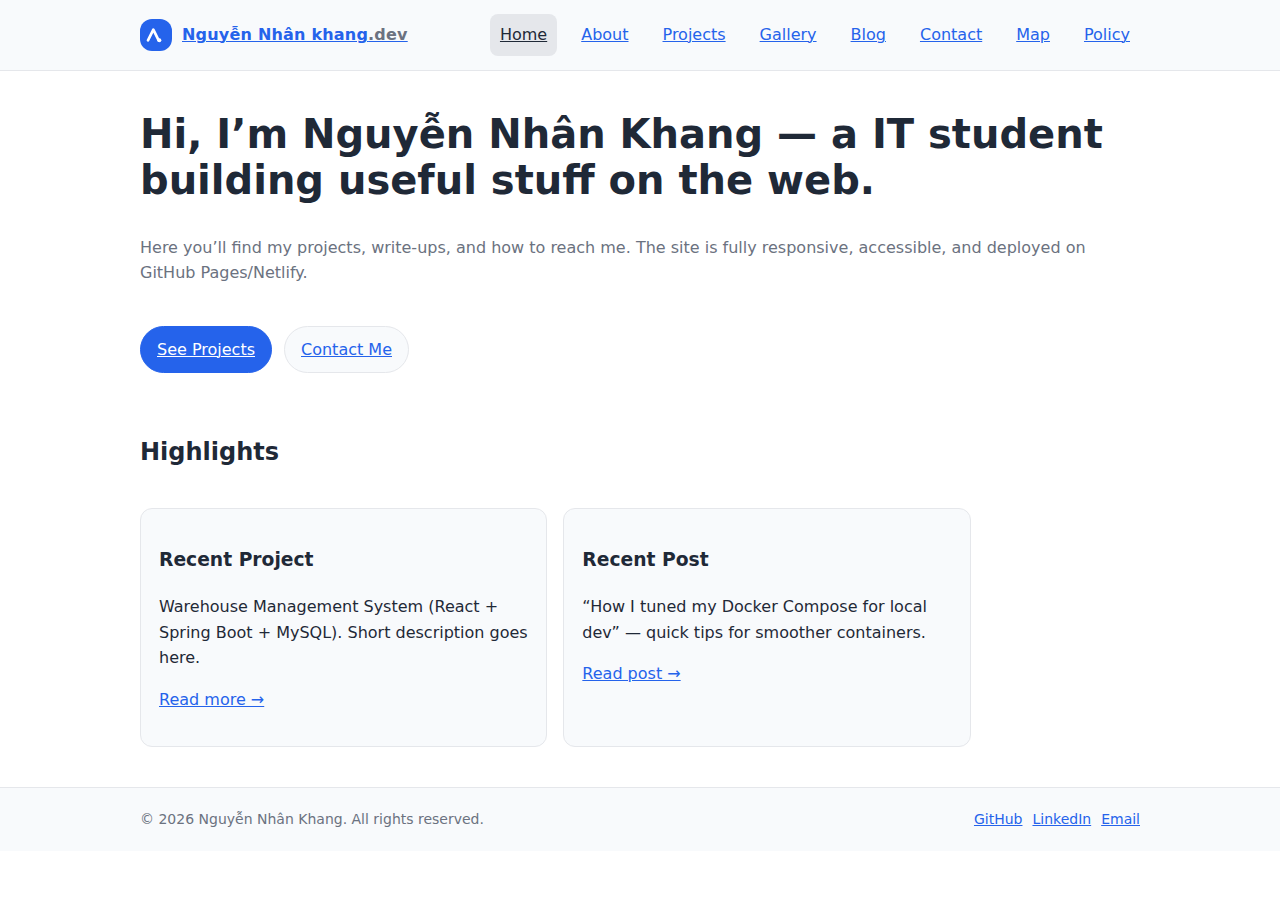
<file: index.html>
<!doctype html>
<html lang="en">
<head>
  <meta charset="utf-8" />
  <meta name="viewport" content="width=device-width, initial-scale=1" />
  <meta name="description" content="Personal site of Nguyễn Nhân Khang – portfolio, projects, blog, and contact." />
  <title>Home · Nguyễn Nhân Khang</title>
  <link rel="preconnect" href="https://fonts.gstatic.com" crossorigin>
  <link rel="stylesheet" href="assets/styles.css" />
  <link rel="icon" href="assets/images/favicon.svg" type="image/svg+xml" />
  
</head>
<body>
  <a class="skip-link" href="#main">Skip to content</a>
  <header class="header" role="banner">
    <div class="container navbar">
      <a class="brand" href="index.html" aria-label="Homepage">
        <img src="assets/images/favicon.svg" alt="" />
        <span>Nguyễn Nhân khang<span style="color:var(--muted)">.dev</span></span>
      </a>
      <button id="menuBtn" class="menu-btn" aria-expanded="false" aria-controls="navLinks">Menu</button>
      <nav id="navLinks" class="nav-links" role="navigation" aria-label="Primary">
        <a href="index.html" aria-current="page">Home</a>
        <a href="about.html">About</a>
        <a href="projects.html">Projects</a>
        <a href="gallery.html">Gallery</a>
        <a href="blog.html">Blog</a>
        <a href="contact.html">Contact</a>
        <a href="map.html">Map</a>
        <a href="policy.html">Policy</a>
      </nav>
    </div>
  </header>

  <main id="main" class="container" tabindex="-1">
    
<section class="hero">
  <h1>Hi, I’m <strong>Nguyễn Nhân Khang</strong> — a IT student building useful stuff on the web.</h1>
  <p>Here you’ll find my projects, write-ups, and how to reach me. The site is fully responsive, accessible, and deployed on GitHub Pages/Netlify.</p>
  <div class="cta">
    <a class="btn primary" href="projects.html">See Projects</a>
    <a class="btn" href="contact.html">Contact Me</a>
  </div>
</section>

<section class="grid" aria-labelledby="home-sections">
  <h2 id="home-sections" class="col-12">Highlights</h2>
  <div class="card col-6">
    <h3>Recent Project</h3>
    <p>Warehouse Management System (React + Spring Boot + MySQL). Short description goes here.</p>
    <p><a href="projects.html">Read more →</a></p>
  </div>
  <div class="card col-6">
    <h3>Recent Post</h3>
    <p>“How I tuned my Docker Compose for local dev” — quick tips for smoother containers.</p>
    <p><a href="post-1.html">Read post →</a></p>
  </div>
</section>

  </main>

  <footer class="footer">
    <div class="container footer-inner">
      <div>© <span id="y"></span> Nguyễn Nhân Khang. All rights reserved.</div>
      <div class="socials">
        <a href="#" aria-label="GitHub">GitHub</a>
        <a href="#" aria-label="LinkedIn">LinkedIn</a>
        <a href="#" aria-label="Email">Email</a>
      </div>
    </div>
  </footer>
  <script>document.getElementById('y').textContent = new Date().getFullYear();</script>
  <script src="assets/main.js" defer></script>
</body>
</html>
</file>
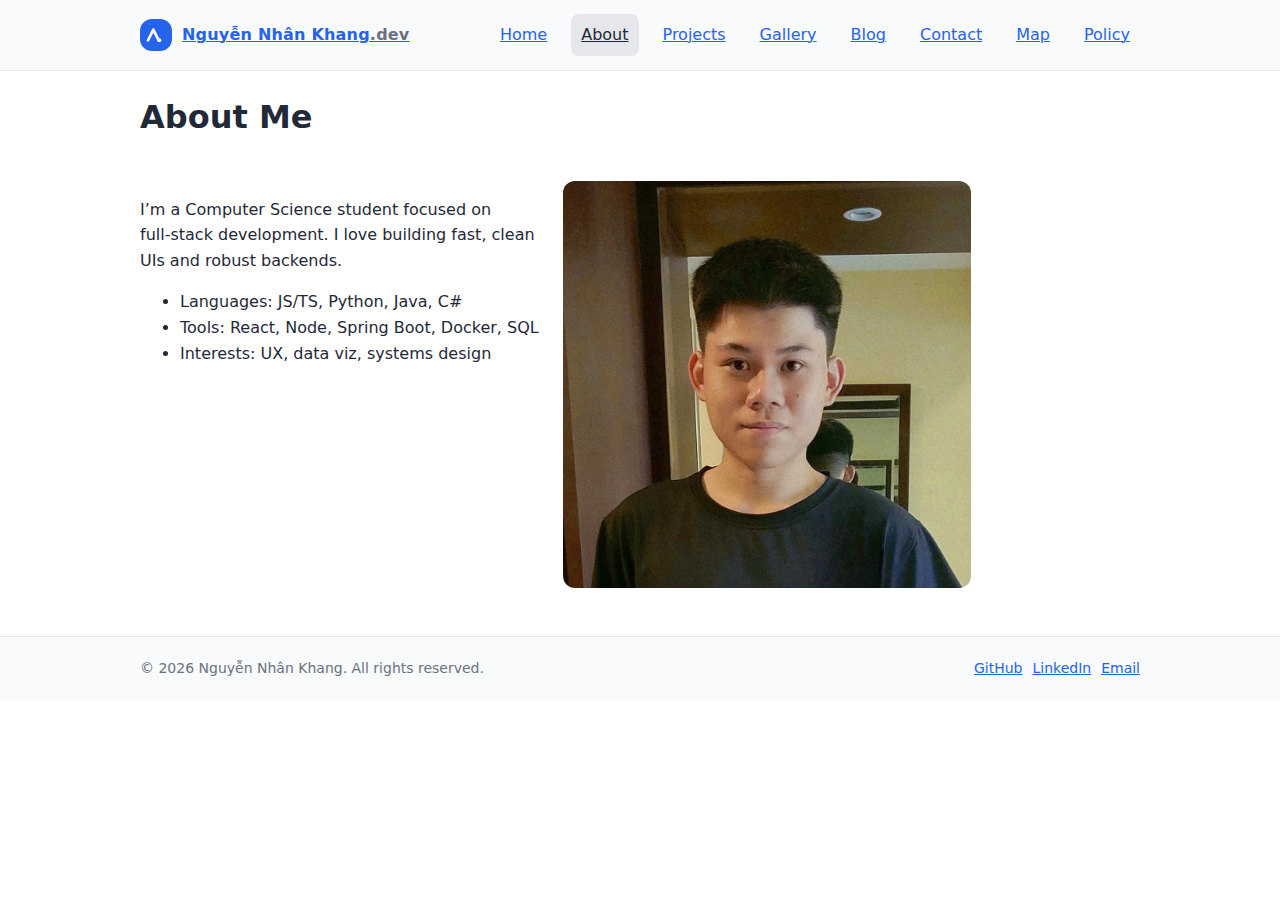
<file: about.html>
<!doctype html>
<html lang="en">
<head>
  <meta charset="utf-8" />
  <meta name="viewport" content="width=device-width, initial-scale=1" />
  <meta name="description" content="Personal site of Nguyễn Nhân Khang – portfolio, projects, blog, and contact." />
  <title>About · Nguyễn Nhân Khang</title>
  <link rel="preconnect" href="https://fonts.gstatic.com" crossorigin>
  <link rel="stylesheet" href="assets/styles.css" />
  <link rel="icon" href="assets/images/favicon.svg" type="image/svg+xml" />
  
</head>
<body>
  <a class="skip-link" href="#main">Skip to content</a>
  <header class="header" role="banner">
    <div class="container navbar">
      <a class="brand" href="index.html" aria-label="Homepage">
        <img src="assets/images/favicon.svg" alt="" />
        <span>Nguyễn Nhân Khang<span style="color:var(--muted)">.dev</span></span>
      </a>
      <button id="menuBtn" class="menu-btn" aria-expanded="false" aria-controls="navLinks">Menu</button>
      <nav id="navLinks" class="nav-links" role="navigation" aria-label="Primary">
        <a href="index.html">Home</a>
        <a href="about.html" aria-current="page">About</a>
        <a href="projects.html">Projects</a>
        <a href="gallery.html">Gallery</a>
        <a href="blog.html">Blog</a>
        <a href="contact.html">Contact</a>
        <a href="map.html">Map</a>
        <a href="policy.html">Policy</a>
      </nav>
    </div>
  </header>

  <main id="main" class="container" tabindex="-1">
    
<section class="grid">
  <h1 class="col-12">About Me</h1>
  <div class="col-6">
    <p>I’m a Computer Science student focused on full‑stack development. I love building fast, clean UIs and robust backends.</p>
    <ul>
      <li>Languages: JS/TS, Python, Java, C#</li>
      <li>Tools: React, Node, Spring Boot, Docker, SQL</li>
      <li>Interests: UX, data viz, systems design</li>
    </ul>
  </div>
  <div class="col-6">
    <img src="assets/images/hìnhAvatar.jpg" alt="Portrait of Nguyễn Nhân Khang" />
  </div>
</section>

  </main>

  <footer class="footer">
    <div class="container footer-inner">
      <div>© <span id="y"></span> Nguyễn Nhân Khang. All rights reserved.</div>
      <div class="socials">
        <a href="#" aria-label=GitHub">GitHub</a>
        <a href="#" aria-label="LinkedIn">LinkedIn</a>
        <a href="#" aria-label="Email">Email</a>
      </div>
    </div>
  </footer>
  <script>document.getElementById('y').textContent = new Date().getFullYear();</script>
  <script src="assets/main.js" defer></script>
</body>
</html>
</file>
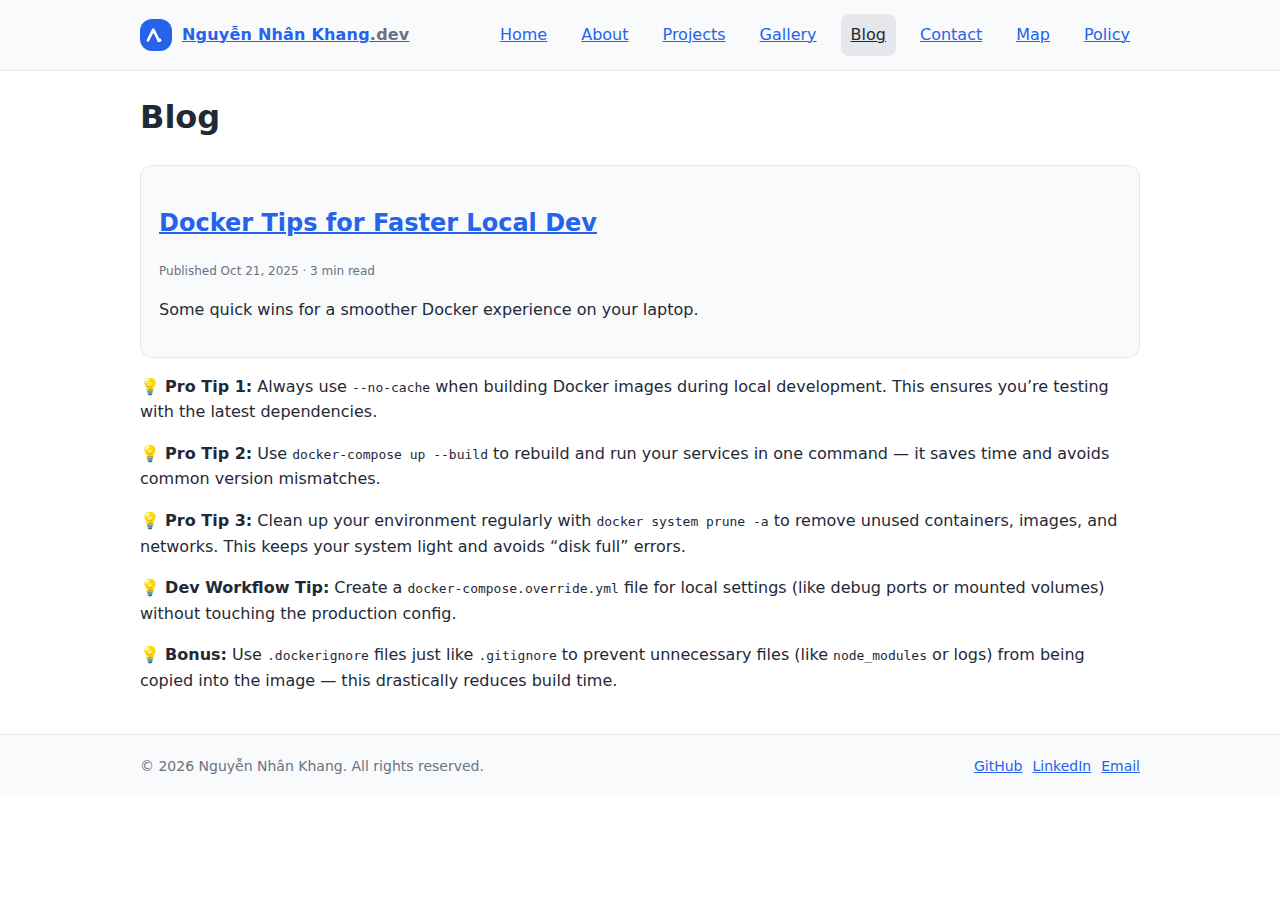
<file: blog.html>
<!doctype html>
<html lang="en">
<head>
  <meta charset="utf-8" />
  <meta name="viewport" content="width=device-width, initial-scale=1" />
  <meta name="description" content="Personal site of Nguyễn Nhân Khang – portfolio, projects, blog, and contact." />
  <title>Blog · Nguyễn Nhân Khang</title>
  <link rel="preconnect" href="https://fonts.gstatic.com" crossorigin>
  <link rel="stylesheet" href="assets/styles.css" />
  <link rel="icon" href="assets/images/favicon.svg" type="image/svg+xml" />
  
</head>
<body>
  <a class="skip-link" href="#main">Skip to content</a>
  <header class="header" role="banner">
    <div class="container navbar">
      <a class="brand" href="index.html" aria-label="Homepage">
        <img src="assets/images/favicon.svg" alt="" />
        <span>Nguyễn Nhân Khang<span style="color:var(--muted)">.dev</span></span>
      </a>
      <button id="menuBtn" class="menu-btn" aria-expanded="false" aria-controls="navLinks">Menu</button>
      <nav id="navLinks" class="nav-links" role="navigation" aria-label="Primary">
        <a href="index.html">Home</a>
        <a href="about.html">About</a>
        <a href="projects.html">Projects</a>
        <a href="gallery.html">Gallery</a>
        <a href="blog.html" aria-current="page">Blog</a>
        <a href="contact.html">Contact</a>
        <a href="map.html">Map</a>
        <a href="policy.html">Policy</a>
      </nav>
    </div>
  </header>

  <main id="main" class="container" tabindex="-1">
    
<section>
  <h1>Blog</h1>
  <article class="card">
    <h2><a href="post-1.html">Docker Tips for Faster Local Dev</a></h2>
    <p class="help">Published Oct 21, 2025 · 3 min read</p>
    <p>Some quick wins for a smoother Docker experience on your laptop.</p>
  </article>

  <p>💡 <strong>Pro Tip 1:</strong> Always use <code>--no-cache</code> when building Docker images during local development. This ensures you’re testing with the latest dependencies.</p>

  <p>💡 <strong>Pro Tip 2:</strong> Use <code>docker-compose up --build</code> to rebuild and run your services in one command — it saves time and avoids common version mismatches.</p>

  <p>💡 <strong>Pro Tip 3:</strong> Clean up your environment regularly with <code>docker system prune -a</code> to remove unused containers, images, and networks. This keeps your system light and avoids “disk full” errors.</p>

  <p>💡 <strong>Dev Workflow Tip:</strong> Create a <code>docker-compose.override.yml</code> file for local settings (like debug ports or mounted volumes) without touching the production config.</p>

  <p>💡 <strong>Bonus:</strong> Use <code>.dockerignore</code> files just like <code>.gitignore</code> to prevent unnecessary files (like <code>node_modules</code> or logs) from being copied into the image — this drastically reduces build time.</p>
</section>


  </main>

  <footer class="footer">
    <div class="container footer-inner">
      <div>© <span id="y"></span> Nguyễn Nhân Khang. All rights reserved.</div>
      <div class="socials">
        <a href="#" aria-label="GitHub">GitHub</a>
        <a href="#" aria-label="LinkedIn">LinkedIn</a>
        <a href="#" aria-label="Email">Email</a>
      </div>
    </div>
  </footer>
  <script>document.getElementById('y').textContent = new Date().getFullYear();</script>
  <script src="assets/main.js" defer></script>
</body>
</html>
</file>
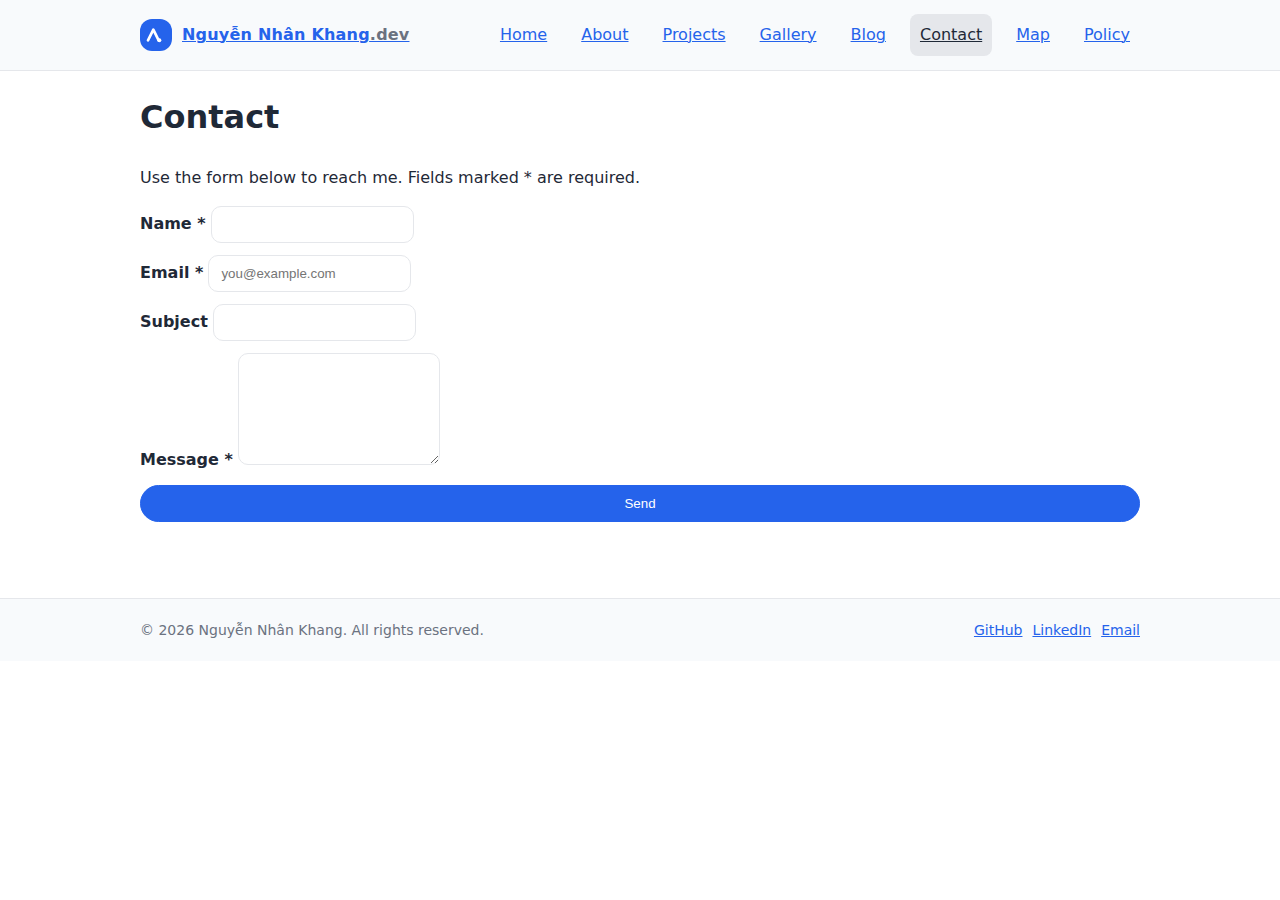
<file: contact.html>
<!doctype html>
<html lang="en">
<head>
  <meta charset="utf-8" />
  <meta name="viewport" content="width=device-width, initial-scale=1" />
  <meta name="description" content="Personal site of Nguyễn Nhân Khang – portfolio, projects, blog, and contact." />
  <title>Contact · Nguyễn Nhân Khang</title>
  <link rel="preconnect" href="https://fonts.gstatic.com" crossorigin>
  <link rel="stylesheet" href="assets/styles.css" />
  <link rel="icon" href="assets/images/favicon.svg" type="image/svg+xml" />
  
</head>
<body>
  <a class="skip-link" href="#main">Skip to content</a>
  <header class="header" role="banner">
    <div class="container navbar">
      <a class="brand" href="index.html" aria-label="Homepage">
        <img src="assets/images/favicon.svg" alt="" />
        <span>Nguyễn Nhân Khang<span style="color:var(--muted)">.dev</span></span>
      </a>
      <button id="menuBtn" class="menu-btn" aria-expanded="false" aria-controls="navLinks">Menu</button>
      <nav id="navLinks" class="nav-links" role="navigation" aria-label="Primary">
        <a href="index.html">Home</a>
        <a href="about.html">About</a>
        <a href="projects.html">Projects</a>
        <a href="gallery.html">Gallery</a>
        <a href="blog.html">Blog</a>
        <a href="contact.html" aria-current="page">Contact</a>
        <a href="map.html">Map</a>
        <a href="policy.html">Policy</a>
      </nav>
    </div>
  </header>

  <main id="main" class="container" tabindex="-1">
    
<section>
  <h1>Contact</h1>
  <p>Use the form below to reach me. Fields marked * are required.</p>
  <form data-validate="contact">
    <div>
      <label for="name">Name *</label>
      <input id="name" name="name" required autocomplete="name" />
    </div>
    <div>
      <label for="email">Email *</label>
      <input id="email" name="email" type="email" required autocomplete="email" placeholder="you@example.com" />
    </div>
    <div>
      <label for="subject">Subject</label>
      <input id="subject" name="subject" />
    </div>
    <div>
      <label for="message">Message *</label>
      <textarea id="message" name="message" rows="6" required></textarea>
    </div>
    <button class="btn primary" type="submit">Send</button>
    <p id="formStatus" class="help" aria-live="polite"></p>
  </form>
</section>

  </main>

  <footer class="footer">
    <div class="container footer-inner">
      <div>© <span id="y"></span> Nguyễn Nhân Khang. All rights reserved.</div>
      <div class="socials">
        <a href="#" aria-label="GitHub">GitHub</a>
        <a href="#" aria-label="LinkedIn">LinkedIn</a>
        <a href="#" aria-label="Email">Email</a>
      </div>
    </div>
  </footer>
  <script>document.getElementById('y').textContent = new Date().getFullYear();</script>
  <script src="assets/main.js" defer></script>
</body>
</html>
</file>
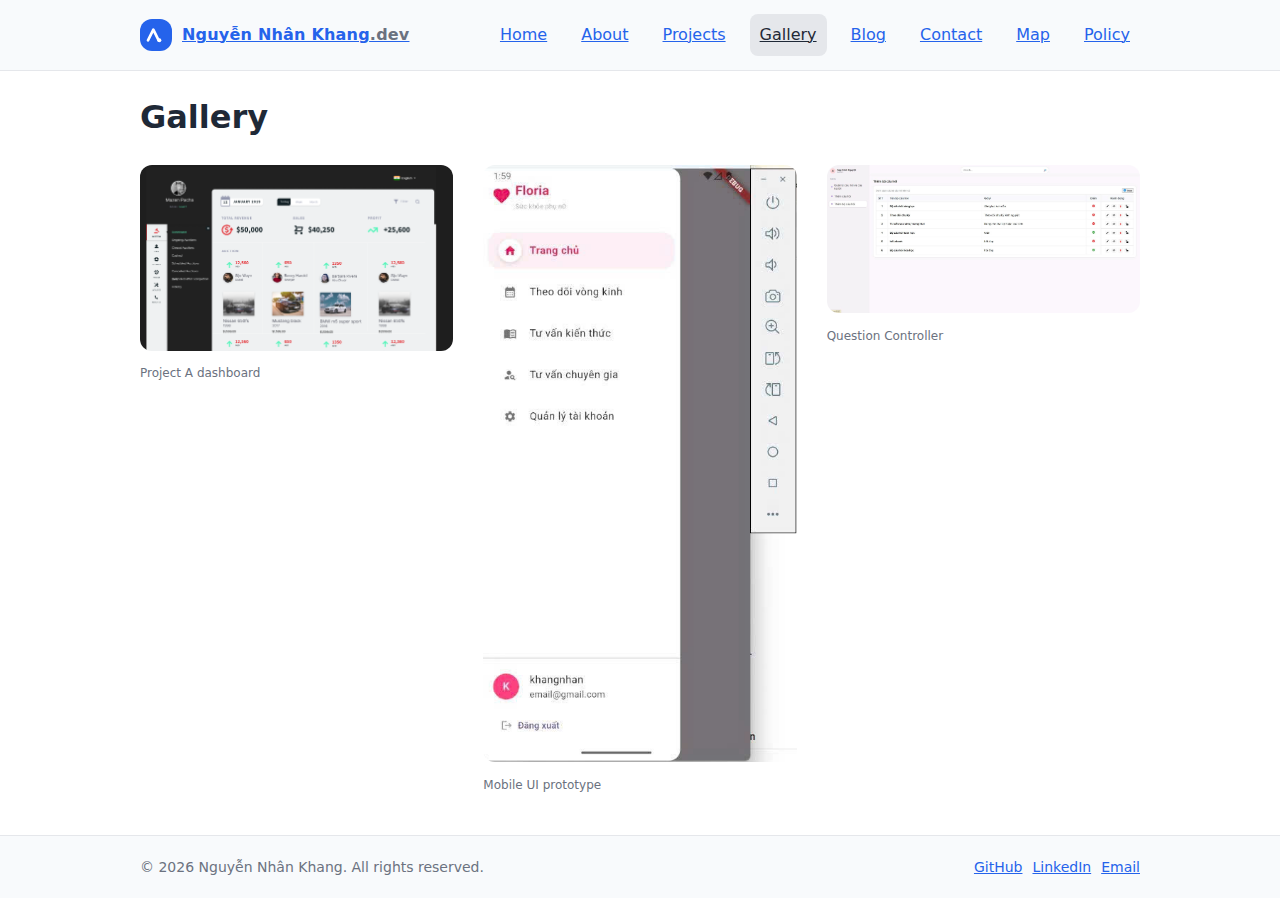
<file: gallery.html>
<!doctype html>
<html lang="en">
<head>
  <meta charset="utf-8" />
  <meta name="viewport" content="width=device-width, initial-scale=1" />
  <meta name="description" content="Personal site of Nguyễn Nhân Khang – portfolio, projects, blog, and contact." />
  <title>Gallery · Nguyễn Nhân Khang</title>
  <link rel="preconnect" href="https://fonts.gstatic.com" crossorigin>
  <link rel="stylesheet" href="assets/styles.css" />
  <link rel="icon" href="assets/images/favicon.svg" type="image/svg+xml" />
  
</head>
<body>
  <a class="skip-link" href="#main">Skip to content</a>
  <header class="header" role="banner">
    <div class="container navbar">
      <a class="brand" href="index.html" aria-label="Homepage">
        <img src="assets/images/favicon.svg" alt="" />
        <span>Nguyễn Nhân Khang<span style="color:var(--muted)">.dev</span></span>
      </a>
      <button id="menuBtn" class="menu-btn" aria-expanded="false" aria-controls="navLinks">Menu</button>
      <nav id="navLinks" class="nav-links" role="navigation" aria-label="Primary">
        <a href="index.html">Home</a>
        <a href="about.html">About</a>
        <a href="projects.html">Projects</a>
        <a href="gallery.html" aria-current="page">Gallery</a>
        <a href="blog.html">Blog</a>
        <a href="contact.html">Contact</a>
        <a href="map.html">Map</a>
        <a href="policy.html">Policy</a>
      </nav>
    </div>
  </header>

  <main id="main" class="container" tabindex="-1">
    
<section>
  <h1>Gallery</h1>
  <div class="gallery" role="list">
    <figure role="listitem">
      <img src="assets/images/dashboard.png" alt="Screenshot of Project A dashboard" />
      <figcaption>Project A dashboard</figcaption>
    </figure>
    <figure role="listitem">
      <img src="assets/images/Mobile.jpg" alt="Mobile UI prototype" />
      <figcaption>Mobile UI prototype</figcaption>
    </figure>
    <figure role="listitem">
      <img src="assets/images/QuestionController.jpg" alt="Question Controller" />
      <figcaption>Question Controller</figcaption>
    </figure>
  </div>
</section>

  </main>

  <footer class="footer">
    <div class="container footer-inner">
      <div>© <span id="y"></span> Nguyễn Nhân Khang. All rights reserved.</div>
      <div class="socials">
        <a href="#" aria-label="GitHub">GitHub</a>
        <a href="#" aria-label="LinkedIn">LinkedIn</a>
        <a href="#" aria-label="Email">Email</a>
      </div>
    </div>
  </footer>
  <script>document.getElementById('y').textContent = new Date().getFullYear();</script>
  <script src="assets/main.js" defer></script>
</body>
</html>
</file>
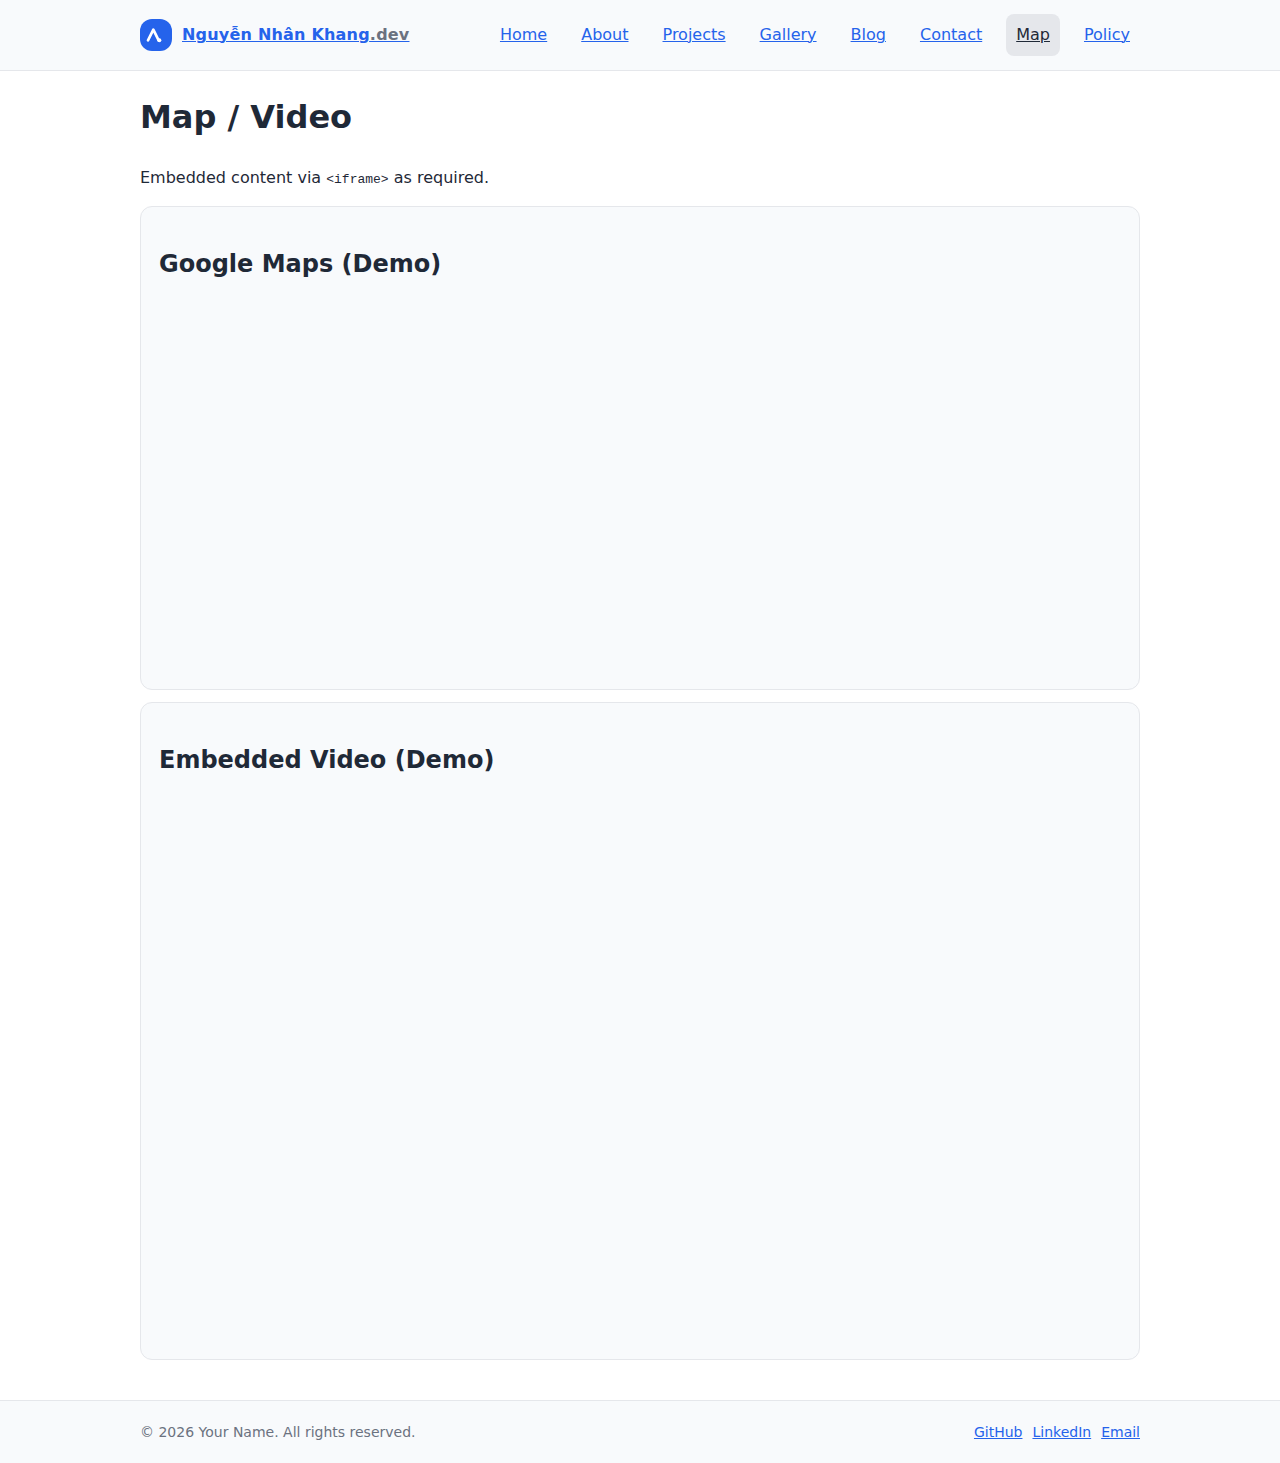
<file: map.html>
<!doctype html>
<html lang="en">
<head>
  <meta charset="utf-8" />
  <meta name="viewport" content="width=device-width, initial-scale=1" />
  <meta name="description" content="Personal site of Your Name – portfolio, projects, blog, and contact." />
  <title>Map / Video · Your Name</title>
  <link rel="preconnect" href="https://fonts.gstatic.com" crossorigin>
  <link rel="stylesheet" href="assets/styles.css" />
  <link rel="icon" href="assets/images/favicon.svg" type="image/svg+xml" />
  
</head>
<body>
  <a class="skip-link" href="#main">Skip to content</a>
  <header class="header" role="banner">
    <div class="container navbar">
      <a class="brand" href="index.html" aria-label="Homepage">
        <img src="assets/images/favicon.svg" alt="" />
        <span>Nguyễn Nhân Khang<span style="color:var(--muted)">.dev</span></span>
      </a>
      <button id="menuBtn" class="menu-btn" aria-expanded="false" aria-controls="navLinks">Menu</button>
      <nav id="navLinks" class="nav-links" role="navigation" aria-label="Primary">
        <a href="index.html">Home</a>
        <a href="about.html">About</a>
        <a href="projects.html">Projects</a>
        <a href="gallery.html">Gallery</a>
        <a href="blog.html">Blog</a>
        <a href="contact.html">Contact</a>
        <a href="map.html" aria-current="page">Map</a>
        <a href="policy.html">Policy</a>
      </nav>
    </div>
  </header>

  <main id="main" class="container" tabindex="-1">
    
<section>
  <h1>Map / Video</h1>
  <p>Embedded content via <code>&lt;iframe&gt;</code> as required.</p>
  <div class="card">
    <h2>Google Maps (Demo)</h2>
    <iframe title="Map to a cool place"
      src="https://www.google.com/maps/embed?pb=!1m18!1m12!1m3!1d3152.202836307099!2d144.9631609766429!3d-37.80799867199263!2m3!1f0!2f0!3f0!3m2!1i1024!2i768!4f13.1!3m3!1m2!1s0x6ad642cb4b1a6a5d%3A0x5045675218ceed0!2sMelbourne%20VIC%2C%20Australia!5e0!3m2!1sen!2sau!4v1688899999999"
      width="100%" height="360" style="border:0;" loading="lazy" referrerpolicy="no-referrer-when-downgrade" allowfullscreen></iframe>
  </div>
  <div class="card" style="margin-top:12px;">
    <h2>Embedded Video (Demo)</h2>
    <div style="position:relative;padding-top:56.25%;">
      <iframe 
        title="YouTube demo" 
        src="https://www.youtube.com/embed/3kaGC_DrUnw?si=QT6RJWSuG9YemJq6" 
        style="position:absolute; inset:0; border:0; width:100%; height:100%;" 
        loading="lazy" 
        allowfullscreen
        allow="accelerometer; autoplay; clipboard-write; encrypted-media; gyroscope; picture-in-picture; web-share" 
        referrerpolicy="strict-origin-when-cross-origin">
    </iframe>
    </div>
  </div>
</section>

  </main>

  <footer class="footer">
    <div class="container footer-inner">
      <div>© <span id="y"></span> Your Name. All rights reserved.</div>
      <div class="socials">
        <a href="#" aria-label="GitHub">GitHub</a>
        <a href="#" aria-label="LinkedIn">LinkedIn</a>
        <a href="#" aria-label="Email">Email</a>
      </div>
    </div>
  </footer>
  <script>document.getElementById('y').textContent = new Date().getFullYear();</script>
  <script src="assets/main.js" defer></script>
</body>
</html>
</file>
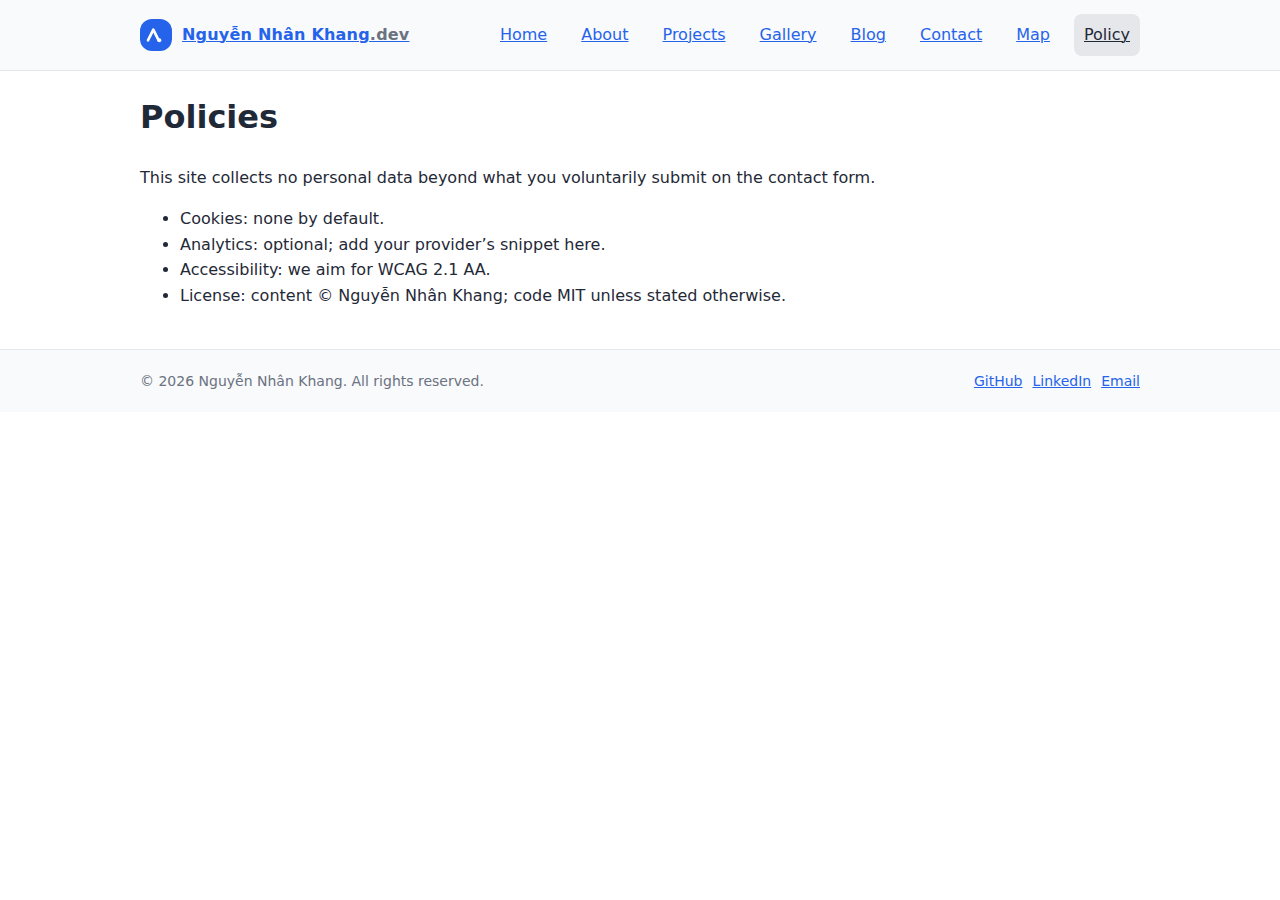
<file: policy.html>
<!doctype html>
<html lang="en">
<head>
  <meta charset="utf-8" />
  <meta name="viewport" content="width=device-width, initial-scale=1" />
  <meta name="description" content="Personal site of Nguyễn Nhân Khang – portfolio, projects, blog, and contact." />
  <title>Policies · Nguyễn Nhân Khang</title>
  <link rel="preconnect" href="https://fonts.gstatic.com" crossorigin>
  <link rel="stylesheet" href="assets/styles.css" />
  <link rel="icon" href="assets/images/favicon.svg" type="image/svg+xml" />
  
</head>
<body>
  <a class="skip-link" href="#main">Skip to content</a>
  <header class="header" role="banner">
    <div class="container navbar">
      <a class="brand" href="index.html" aria-label="Homepage">
        <img src="assets/images/favicon.svg" alt="" />
        <span>Nguyễn Nhân Khang<span style="color:var(--muted)">.dev</span></span>
      </a>
      <button id="menuBtn" class="menu-btn" aria-expanded="false" aria-controls="navLinks">Menu</button>
      <nav id="navLinks" class="nav-links" role="navigation" aria-label="Primary">
        <a href="index.html">Home</a>
        <a href="about.html">About</a>
        <a href="projects.html">Projects</a>
        <a href="gallery.html">Gallery</a>
        <a href="blog.html">Blog</a>
        <a href="contact.html">Contact</a>
        <a href="map.html">Map</a>
        <a href="policy.html" aria-current="page">Policy</a>
      </nav>
    </div>
  </header>

  <main id="main" class="container" tabindex="-1">
    
<section>
  <h1>Policies</h1>
  <p>This site collects no personal data beyond what you voluntarily submit on the contact form.</p>
  <ul>
    <li>Cookies: none by default.</li>
    <li>Analytics: optional; add your provider’s snippet here.</li>
    <li>Accessibility: we aim for WCAG 2.1 AA.</li>
    <li>License: content © Nguyễn Nhân Khang; code MIT unless stated otherwise.</li>
  </ul>
</section>

  </main>

  <footer class="footer">
    <div class="container footer-inner">
      <div>© <span id="y"></span> Nguyễn Nhân Khang. All rights reserved.</div>
      <div class="socials">
        <a href="#" aria-label="GitHub">GitHub</a>
        <a href="#" aria-label="LinkedIn">LinkedIn</a>
        <a href="#" aria-label="Email">Email</a>
      </div>
    </div>
  </footer>
  <script>document.getElementById('y').textContent = new Date().getFullYear();</script>
  <script src="assets/main.js" defer></script>
</body>
</html>
</file>
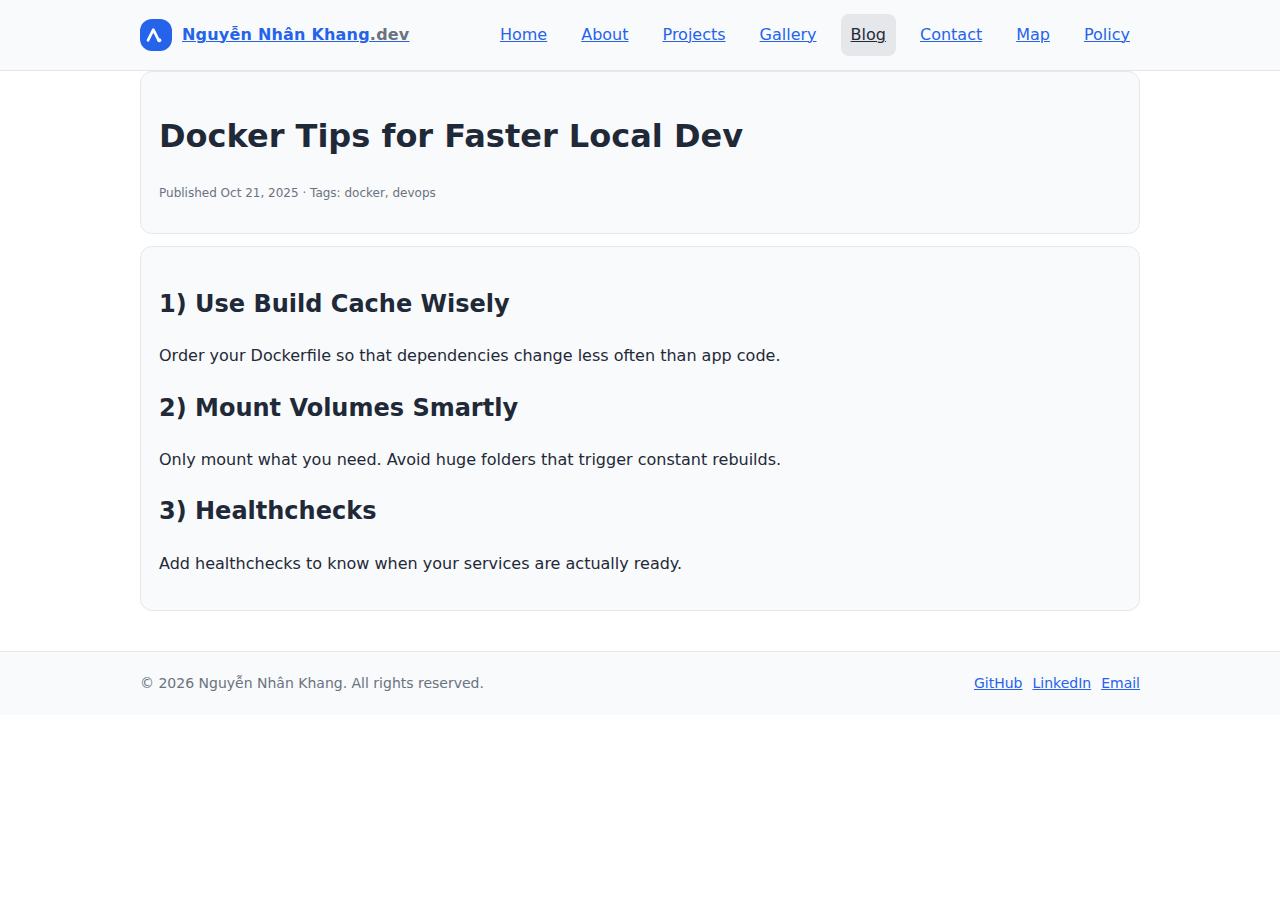
<file: post-1.html>
<!doctype html>
<html lang="en">
<head>
  <meta charset="utf-8" />
  <meta name="viewport" content="width=device-width, initial-scale=1" />
  <meta name="description" content="Personal site of Nguyễn Nhân Khang – portfolio, projects, blog, and contact." />
  <title>Docker Tips for Faster Local Dev · Nguyễn Nhân Khang</title>
  <link rel="preconnect" href="https://fonts.gstatic.com" crossorigin>
  <link rel="stylesheet" href="assets/styles.css" />
  <link rel="icon" href="assets/images/favicon.svg" type="image/svg+xml" />
  
</head>
<body>
  <a class="skip-link" href="#main">Skip to content</a>
  <header class="header" role="banner">
    <div class="container navbar">
      <a class="brand" href="index.html" aria-label="Homepage">
        <img src="assets/images/favicon.svg" alt="" />
        <span>Nguyễn Nhân Khang<span style="color:var(--muted)">.dev</span></span>
      </a>
      <button id="menuBtn" class="menu-btn" aria-expanded="false" aria-controls="navLinks">Menu</button>
      <nav id="navLinks" class="nav-links" role="navigation" aria-label="Primary">
        <a href="index.html">Home</a>
        <a href="about.html">About</a>
        <a href="projects.html">Projects</a>
        <a href="gallery.html">Gallery</a>
        <a href="blog.html" aria-current="page">Blog</a>
        <a href="contact.html">Contact</a>
        <a href="map.html">Map</a>
        <a href="policy.html">Policy</a>
      </nav>
    </div>
  </header>

  <main id="main" class="container" tabindex="-1">
    
<article>
  <header class="card">
    <h1>Docker Tips for Faster Local Dev</h1>
    <p class="help">Published Oct 21, 2025 · Tags: docker, devops</p>
  </header>
  <section class="card" style="margin-top:12px;">
    <h2>1) Use Build Cache Wisely</h2>
    <p>Order your Dockerfile so that dependencies change less often than app code.</p>
    <h2>2) Mount Volumes Smartly</h2>
    <p>Only mount what you need. Avoid huge folders that trigger constant rebuilds.</p>
    <h2>3) Healthchecks</h2>
    <p>Add healthchecks to know when your services are actually ready.</p>
  </section>
</article>

  </main>

  <footer class="footer">
    <div class="container footer-inner">
      <div>© <span id="y"></span> Nguyễn Nhân Khang. All rights reserved.</div>
      <div class="socials">
        <a href="#" aria-label="GitHub">GitHub</a>
        <a href="#" aria-label="LinkedIn">LinkedIn</a>
        <a href="#" aria-label="Email">Email</a>
      </div>
    </div>
  </footer>
  <script>document.getElementById('y').textContent = new Date().getFullYear();</script>
  <script src="assets/main.js" defer></script>
</body>
</html>
</file>
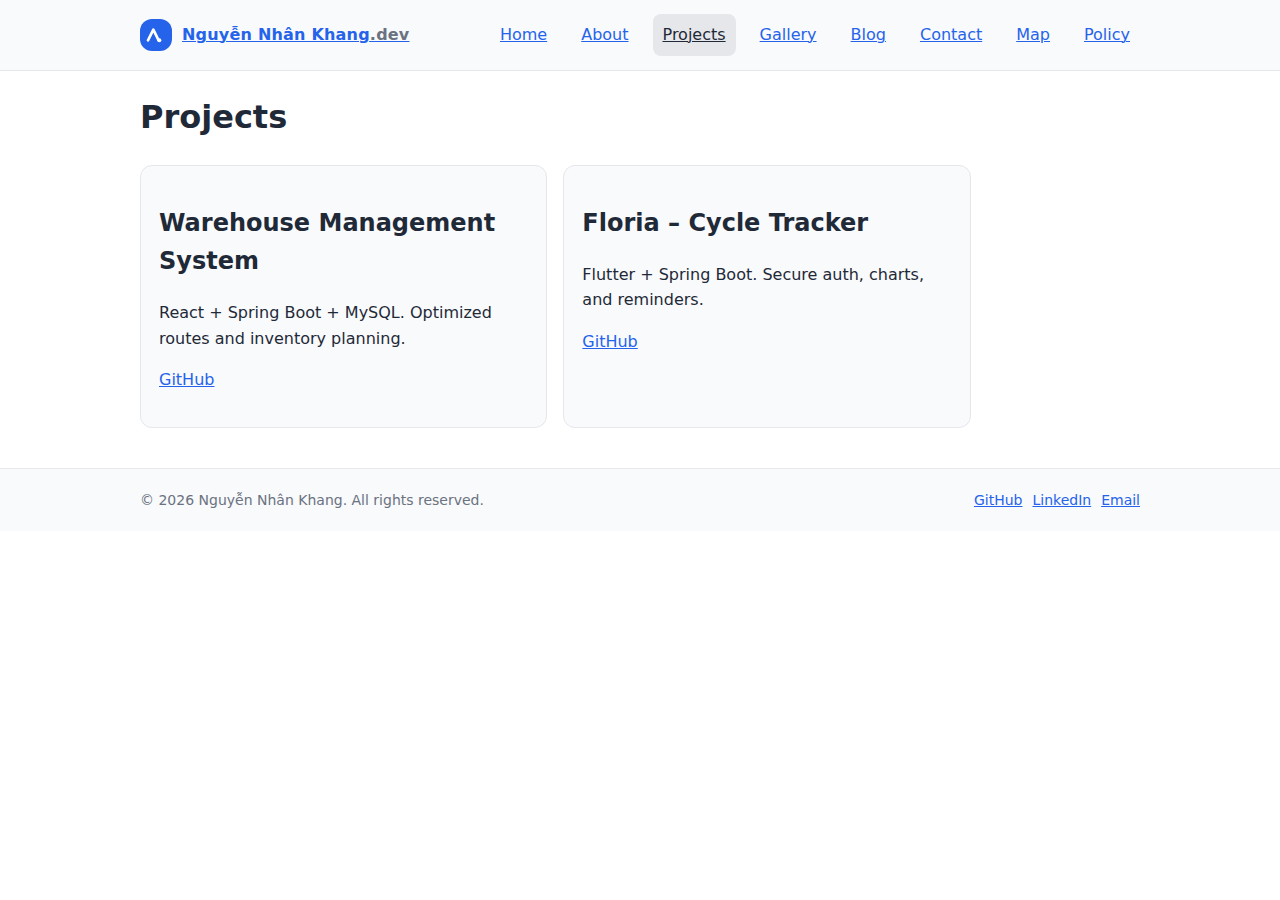
<file: projects.html>
<!doctype html>
<html lang="en">
<head>
  <meta charset="utf-8" />
  <meta name="viewport" content="width=device-width, initial-scale=1" />
  <meta name="description" content="Personal site of Nguyễn Nhân Khang – portfolio, projects, blog, and contact." />
  <title>Projects · Nguyễn Nhân Khang</title>
  <link rel="preconnect" href="https://fonts.gstatic.com" crossorigin>
  <link rel="stylesheet" href="assets/styles.css" />
  <link rel="icon" href="assets/images/favicon.svg" type="image/svg+xml" />
  
</head>
<body>
  <a class="skip-link" href="#main">Skip to content</a>
  <header class="header" role="banner">
    <div class="container navbar">
      <a class="brand" href="index.html" aria-label="Homepage">
        <img src="assets/images/favicon.svg" alt="" />
        <span>Nguyễn Nhân Khang<span style="color:var(--muted)">.dev</span></span>
      </a>
      <button id="menuBtn" class="menu-btn" aria-expanded="false" aria-controls="navLinks">Menu</button>
      <nav id="navLinks" class="nav-links" role="navigation" aria-label="Primary">
        <a href="index.html">Home</a>
        <a href="about.html">About</a>
        <a href="projects.html" aria-current="page">Projects</a>
        <a href="gallery.html">Gallery</a>
        <a href="blog.html">Blog</a>
        <a href="contact.html">Contact</a>
        <a href="map.html">Map</a>
        <a href="policy.html">Policy</a>
      </nav>
    </div>
  </header>

  <main id="main" class="container" tabindex="-1">
    
<section>
  <h1>Projects</h1>
  <div class="grid">
    <article class="card col-6">
      <h2>Warehouse Management System</h2>
      <p>React + Spring Boot + MySQL. Optimized routes and inventory planning.</p>
      <p><a href="https://github.com/NhanKhang15/Project_OOAD_NEW.git">GitHub</a></p>
    </article>
    <article class="card col-6">
      <h2>Floria – Cycle Tracker</h2>
      <p>Flutter + Spring Boot. Secure auth, charts, and reminders.</p>
      <p><a href="https://github.com/NhanKhang15/Floria.git">GitHub</a></p>
    </article>
  </div>
</section>

  </main>

  <footer class="footer">
    <div class="container footer-inner">
      <div>© <span id="y"></span> Nguyễn Nhân Khang. All rights reserved.</div>
      <div class="socials">
        <a href="#" aria-label="GitHub">GitHub</a>
        <a href="#" aria-label="LinkedIn">LinkedIn</a>
        <a href="#" aria-label="Email">Email</a>
      </div>
    </div>
  </footer>
  <script>document.getElementById('y').textContent = new Date().getFullYear();</script>
  <script src="assets/main.js" defer></script>
</body>
</html>
</file>
<file: assets/styles.css>
/* assets/styles.css */
* { box-sizing: border-box; }
html { scroll-behavior: smooth; }
:root{
  --bg: #ffffff;
  --text: #1f2937;
  --muted: #6b7280;
  --primary: #2563eb;
  --primary-contrast: #ffffff;
  --surface: #f8fafc;
  --border: #e5e7eb;
  --radius: 12px;
}
@media (prefers-color-scheme: dark){
  :root{
    --bg: #0b1020;
    --text: #e5e7eb;
    --muted: #94a3b8;
    --surface: #0f172a;
    --border: #1f2a44;
  }
}
body{
  margin:0;
  font-family: system-ui,-apple-system,Segoe UI,Roboto,Ubuntu,Cantarell,Noto Sans,Helvetica,Arial,sans-serif;
  background: var(--bg);
  color: var(--text);
  line-height: 1.6;
}
a { color: var(--primary); text-decoration-thickness: .08em; }
img{ max-width: 100%; height: auto; border-radius: var(--radius); }
.container{ width: min(1000px, 92vw); margin: 0 auto; }

.skip-link{
  position:absolute; left:-999px; top:auto; width:1px; height:1px; overflow:hidden;
}
.skip-link:focus{ left:16px; top:16px; width:auto; height:auto; padding:8px 12px; background:#000; color:#fff; z-index:999; border-radius:8px; }

.header{ position: sticky; top:0; z-index: 50; background: var(--surface); border-bottom:1px solid var(--border); }
.navbar{ display:flex; align-items:center; justify-content:space-between; gap:12px; padding:14px 0; }
.brand{ display:flex; align-items:center; gap:10px; font-weight:700; letter-spacing:.2px; }
.brand img{ width:32px; height:32px; }
.nav-links{ display:flex; gap:14px; align-items:center; }
.nav-links a{ padding:8px 10px; border-radius: 8px; }
.nav-links a[aria-current="page"]{ background: var(--border); color: inherit; }
.menu-btn{ display:none; border:1px solid var(--border); background:transparent; padding:8px 10px; border-radius:10px; }

@media (max-width: 720px){
  .menu-btn{ display:block; }
  .nav-links{ display:none; position:absolute; top:60px; left:0; right:0; background: var(--surface); border-bottom:1px solid var(--border); padding:12px 16px; flex-direction:column; }
  .nav-links.open{ display:flex; }
}

.hero{ padding: 40px 0; display:grid; gap:24px; grid-template-columns: 1fr; }
.hero h1{ font-size: clamp(28px, 3.5vw, 40px); line-height:1.15; margin:0 0 8px; }
.hero p{ color: var(--muted); margin:0 0 16px; }
.hero .cta{ display:flex; gap:12px; flex-wrap:wrap; }
.btn{
  display:inline-block; border-radius: 999px; padding:10px 16px;
  border:1px solid var(--border); background: var(--surface);
}
.btn.primary{ background: var(--primary); border-color: var(--primary); color: var(--primary-contrast); }
.card{
  background: var(--surface);
  border: 1px solid var(--border);
  padding: 18px;
  border-radius: var(--radius);
}
.grid{ display:grid; gap:16px; grid-template-columns: repeat(12, 1fr); }
.col-12{ grid-column: span 12; } .col-6{ grid-column: span 5; } .col-4{ grid-column: span 4; }
@media (max-width: 900px){ .col-6{ grid-column: span 12; } .col-4{ grid-column: span 12; } }

.footer{ margin-top: 40px; border-top:1px solid var(--border); background: var(--surface); }
.footer-inner{ display:flex; align-items:center; justify-content:space-between; gap:12px; padding:20px 0; font-size:14px; color: var(--muted); }
.socials{ display:flex; gap:10px; }

form{ display:grid; gap:12px; }
input, textarea, select{
  padding:10px 12px; border-radius: 10px; border:1px solid var(--border); background: var(--bg); color: inherit;
}
label{ font-weight:600; }
input:focus, textarea:focus, select:focus, button:focus{ outline: 3px solid #94a3b8; outline-offset: 2px; }
.help{ font-size: 12px; color: var(--muted); }
.error{ color: #b91c1c; font-size: 14px; }
.success{ color: #065f46; font-size: 14px; }

.gallery{ display:grid; grid-template-columns: repeat(auto-fill, minmax(280px, 2fr)); gap:30px; }
figure{ margin:0; }
figure figcaption{ font-size: 12px; color: var(--muted); margin-top:6px; }
</file>
